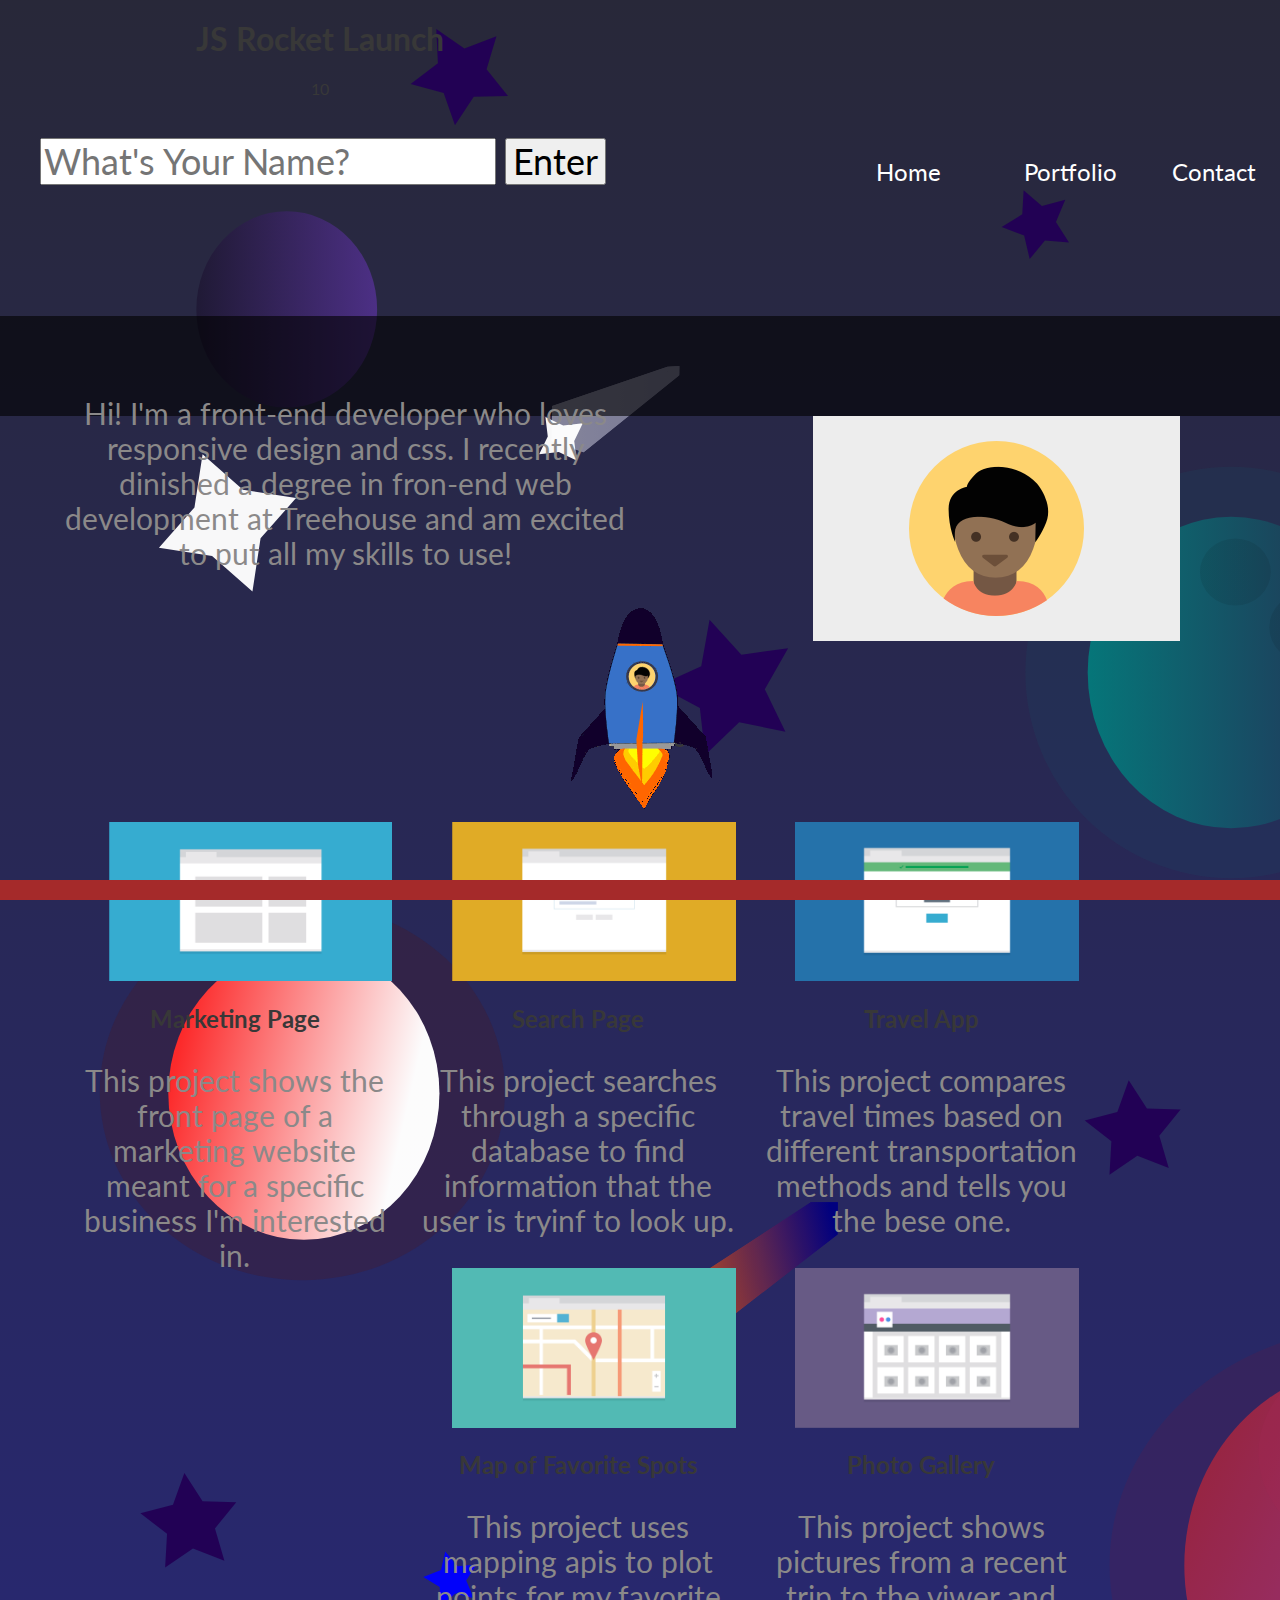
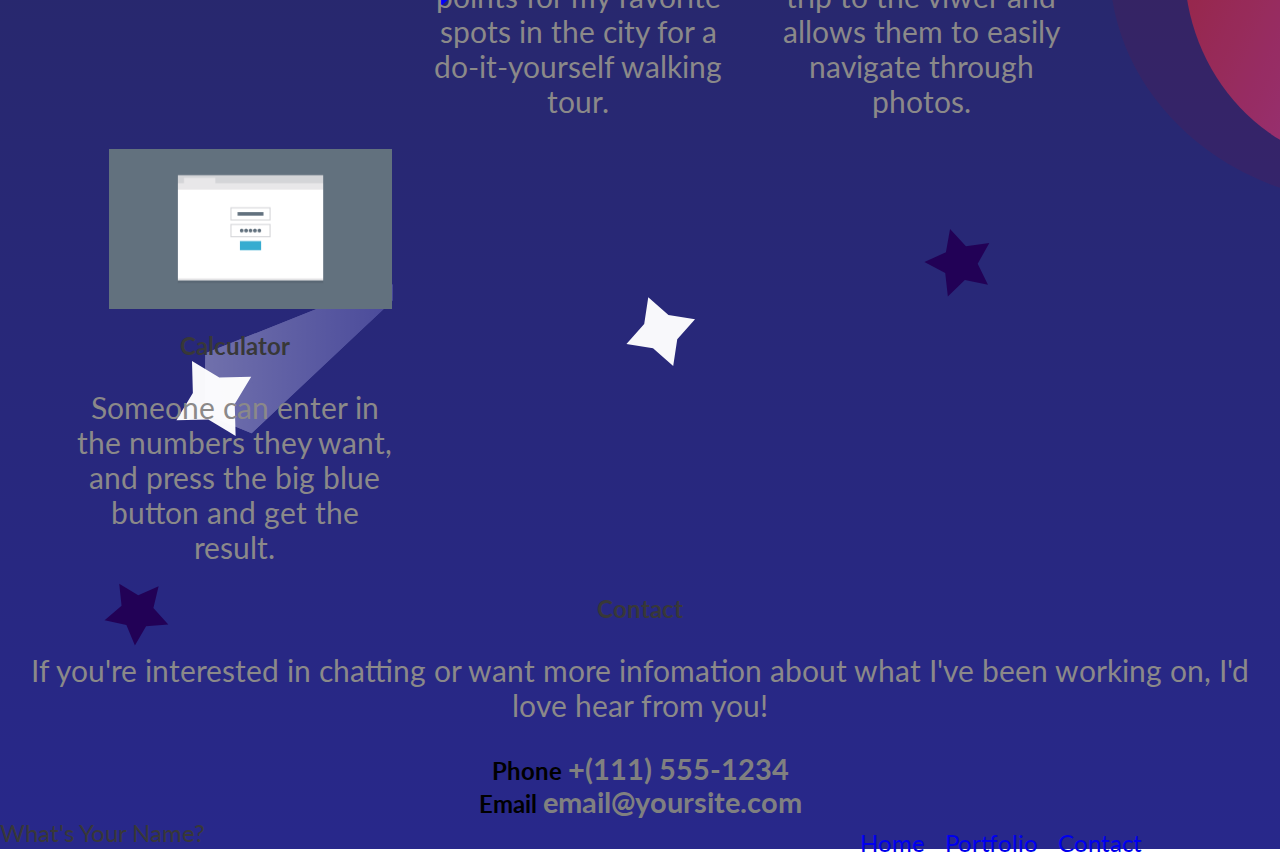
<file: index.html>
<!DOCTYPE html>
<html lang="en" dir="ltr">
  <head>
    <meta charset="utf-8">
    <meta name="viewport" content="width= device-width, initial-scale=1">
    <style>@import url(https://fonts.googleapis.com/css?family=Lato:300,400,700,900);</style>
    <link type= "text/css" rel="stylesheet" href="css/normalize.css" />
    <link type= "text/css" rel="stylesheet" href="css/style.css" />
    <link type= "text/css" rel="stylesheet" href="css/rocket.css" />
    <title>Student Name</title>
  </head>
  <body >
    <div id="rocketBody">
      <div class ="left">

        <div class= "state1">
          <h1>JS Rocket Launch</h1>
        <span id= "countdown">10</span>

        </div>

      </div>
      <div class ="right">
        <div class= "ground"></div>
        <div id="rocket"></div>
      </div>
      </div>
    </body>

<div id = "page">
  <!-- wraps the whole page -->
      <div class= "main-nav">
        <span class="name">
          <span class="studentname">
            <input type="text" placeholder="What's Your Name?" id="txt_name"/>
            <button>Enter</button>
          </span>
          </span>
        <span class="nav">
          <a href="#top">Home</a>
          <a href="#body">Portfolio</a>
          <a href="#bottom">Contact</a>
        </span>
      </div>

      <header class=hwrapper>
        <div class="hdiv1">
          <img src="images/responsive-layout-profile.png" alt="profile picture"/>
        </div>
      <div class="hdiv2">
        <p>Hi! I'm a front-end developer who loves responsive design and css. I recently dinished a degree in fron-end web development at Treehouse and am excited to put all my skills to use!</p>
      </div>
      </header>
      <main class="body">
        <h2 class="section-heading">Portfolio</h2>
        <div class="card">
         <img src="images/portfolio-1.png" alt="marketing page picture"/>
          <h2>Marketing Page</h2>
          <p>This project shows the front page of a marketing website meant for a specific business I'm interested in.</p>
        </div>
        <div class="card">
           <img src="images/portfolio-2.png" alt="search page picture"/>
          <h2>Search Page</h2>
          <p>This project searches through a specific database to find information that the user is tryinf to look up.</p>
        </div>
        <div class="card">
         <img src="images/portfolio-3.png" alt="travel app picture"/>
          <h2>Travel App</h2>
          <p>This project compares travel times based on different transportation methods and tells you the bese one.</p>
        </div>
        <div class="card">
           <img src="images/portfolio-4.png" alt="map of favortite spots picture"/>
           <h2>Map of Favorite Spots</h2>
          <p>This project uses mapping apis to plot points for my favorite spots in the city for a do-it-yourself walking tour.</p>
        </div>
        <div class="card">
      <img src="images/portfolio-5.png" alt="photo Gallery picture"/>
          <h2>Photo Gallery</h2>
          <p>This project shows pictures from a recent trip to the viwer and allows them to easily navigate through photos.</p>
        </div>
        <div class="card">
           <img src="images/portfolio-6.png" alt="calculator picture"/>
          <h2>Calculator</h2>
          <p>Someone can enter in the numbers they want, and press the big blue button and get the result.</p>
        </div>

      </main>
<div class ="contact">
  <h2>Contact</h2>
  <p>If you're interested in chatting or want more infomation about what I've been working on, I'd love hear from you!</p>
   <div class= "contact-txt">Phone
     <span class="contact-info"> +(111) 555-1234</span>
   </div>
   <div class="contact-txt">Email
     <span class="contact-info"> email@yoursite.com</span>
   </div>
</div>
<footer class="bottom">
  <div class="studentname">
    <span>What's Your Name?</span>
  </div>
  <div class="btt">
    <a href=#top>Back To Top</a>
  </div>
  <div class= "main-nav-btt">
      <div class="nav-btt-items">
        <a href="#top">Home</a>
      </div>
      <div class="nav-btt-items">
        <a href="#body">Portfolio</a>
      </div>
      <div class="nav-btt-items">
        <a href="#bottom">Contact</a>
    </div>
  </div>
</footer>
</div>
<script src="https://ajax.googleapis.com/ajax/libs/jquery/3.3.1/jquery.min.js"></script>
<script src="script/studentname.js"></script>

</body>

</html>
</file>
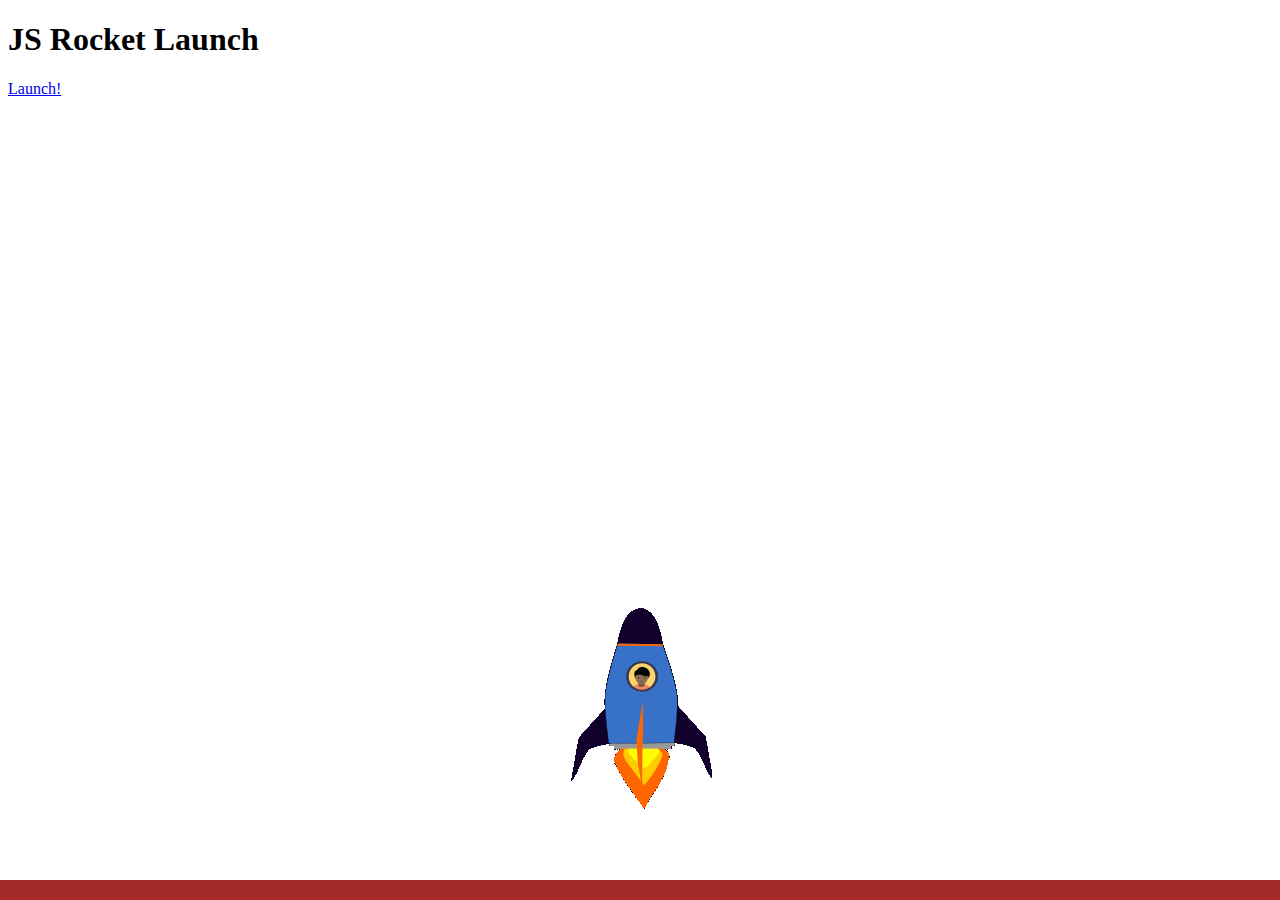
<file: Rocket Test/rocket-index.html>
<!DOCTYPE html>
<html lang="en" dir="ltr">
  <head>
    <meta charset="utf-8">
    <title>Rocket Launch Sequence</title>
    <link rel = "stylesheet" type= "text/css" href= "rocket.css"/>
    <script type = "text/javascript" src="rocket.js"></script>
  </head>
  <body class="body-state1">
    <div class ="left">

      <div class= "state1">
        <h1>JS Rocket Launch</h1>
        <a href="#" class="button"
        onload= "startCountDown();">Launch!</a>
      </div>

      <!-- <div class= "state2">
        <h1 id = "countdown">10</h1>
        <a href="#" class="button"
        onload= "changeState(1);">Abort!</a>
      </div>

      <div class= "state3">
        <h1 >Lift off</h1>
      </div> -->


    </div>
    <div class ="right">
      <div class= "ground"></div>
      <div class="rocket"></div>
    </div>
    </div>
  </body>
</html>
</file>
<file: css/style.css>
/* Global Layout Set-up ------*/
* {
  box-sizing: border-box;
}

body {
  text-align: center;
  font-family: 'Lato', sans-serif;
  color: #383838;
  /* background: #f7f5f0; */
  background: url('../images/background.svg');
  background-repeat:no-repeat;
  background-size: cover;
}

h3 {
    color: #383838;
}

p{
  color:#8b8989;
}

.contact-info{
  color:grey;
  font-weight: bold;
  font-size: 120%;
}
.contact-txt{
  color:black;
  font-weight: bold;
  font-size: 150%;
}

li a {
  display: block;
  min-width: 48px;
  min-height: 48px;
}
h2{
  text-align: center;

}

/* Link Styles -------*/

a {
  text-decoration: none;
}
a:hover {
  color: gray;
}
 /* Layout Styles ----- */
.main-nav{
  display:flex;
  flex-direction:column;
  margin-bottom: 50px;
}
.name {
  display: block;
  margin: 30px 50px;
  font-size: 150% ;
  min-width: 48px;
  min-height: 48px;

}
.nav{
    display: flex;
    flex-direction: column;
}
.nav a{
  color:white;
}
.nav a {
  font-size: 150%;
  min-width: 48px;
  min-height: 48px;
}

.section-heading{
  padding-bottom: 50px;
}

.body{
  margin: auto;
  max-width: 92%;
  padding: 10px;
  clear:both;
}
header {
  background: rgba(0, 0, 0, 0.6);
  max-height: 90%;
}
.card{
    width: 90%;
    align-content: center;
  }
.card img{
    max-width:100%;
    padding-left: 10%;
  }
p{
    font-size: 190%
  }
.bottom{
  display:flex;
  flex-direction: row;
  justify-content: space-between
}
.btt{
  text-align: left;
  padding-left: 300px;
}
.main-nav-btt{
    display: none;
}
footer{
  width: 90%;
  align-content: center;
}




/*  Media Queries  */



/*  medium screens */
@media screen and (min-width: 768px) {
.nav{
  display: flex;
  flex-direction: row;
  justify-content: center;
  align-items: center;
}
.nav a{
  min-width: 48px;
  max-width:48px;
  margin:50px;
}

.main-nav {
  width: 100%;
  min-height: 30px;
  padding: 10px;
  text-align: center;
}
.name {
    display: block;
    margin:30px;
    width:100%;
}
 .hwrapper{
  background: rgba(0, 0, 0, 0.6);
  padding: 50px;
  width:100%;
}

.hdiv1{
  display: inline-block;
  max-width: 50%;
  float:right;
  padding: 50px;
}
.hdiv2{
  display: inline-block;
  max-width: 50%;
  float:left;
}

.card{
  display: inline-block;
  width:50%;
  margin-right:-4px;
  vertical-align: top;
  padding-left: 1em;
  padding-right: 1em;
  float:left;
}
.card img{
  max-width: 100%;
}

.bottom{
  display:flex;
  flex-direction: row;
  justify-content: space-between;
}

.btt{
  display:none;
}
.main-nav-btt{
  display:flex;
  flex-direction: row;
  justify-content: space-between;
  min-width: 10%;
  padding-left: 30px;
  text-align: center;
}
.nav-btt-items{
  padding: 10px;
  min-height: 30px;
  max-height: 30px;
  font-size: 15px;
}

}
/*  large screens   */
 @media screen and (min-width: 1024px) {

.main-nav {
  width: 100%;
  min-height: 30px;
  padding: 10px;
  text-align: center;
  display:flex;
  flex-direction: row;
  justify-content: space-between;
}
.name {
  display:inline-flex;
}
.nav{
  display: flex;
  flex-direction: row;
  justify-content: space-between;
}
.nav a{
  min-width: 48px;
  max-width:48px;
  margin:50px;
}
.hwrapper{
  padding: 50px;
  width:100%;
}
.hdiv1{
  display: inline-block;
  max-width: 50%;
  float:right;
  padding: 50px;
}
.hdiv2{
  display: inline-block;
  max-width: 50%;
  float:left;
}

.card{
  display: inline-block;
  width:30%;
  margin-right:-4px;
  vertical-align: top;
  padding-left: 1em;
  padding-right: 1em;
  float:left;
  }
.card img{
  max-width: 100%;
   }
.contact{
  clear:both;
}
.bottom{
  display:flex;
  flex-direction: row;
  justify-content: space-between;
}
.studentname{
  min-width: 50%;
  text-align: left;
  font-size: 150%;
}
.btt{
   display:none;
}
.main-nav-btt{
  display:flex;
  flex-direction: row;

}
.nav-btt-items{
  font-size: 150%;
}


}
</file>
<file: css/rocket.css>
.left{
  background: transparent;
  postion: fixed;
  width: 50%;
  height:100%;
  top: 0;
  left: 0;
}
.right{
  background: aliceblue;
  postion: fixed;
  width: 50%;
  height:100%;
  top: 0;
  right: 0;
}
.ground{
  background-color:brown;
  position:absolute;
  bottom:0;
  left:0;
  width:100%;
  height: 20px;

}
#rocket{
  position: absolute;
  left: 50%;
  bottom: 20px;
  width:143px;
  height:272px;
  margin-left: -71.5px;
  background: url("../images/giphy0.gif") no-repeat center center;
  transition: bottom 5000ms;

}


#rocket.flying{
  bottom:1000px;
}
</file>
<file: Rocket Test/rocket.css>
.left{
  background: transparent;
  postion: fixed;
  width: 50%;
  height:100%;
  top: 0;
  left: 0;
}
.right{
  background: aliceblue;
  postion: fixed;
  width: 50%;
  height:100%;
  top: 0;
  right: 0;
}
.ground{
  background-color:brown;
  position:absolute;
  bottom:0;
  left:0;
  width:100%;
  height: 20px;

}
.rocket{
  position: absolute;
  left: 50%;
  bottom: 20px;
  width:143px;
  height:272px;
  margin-left: -71.5px;
  background: url("giphy0.gif") no-repeat center center;
  transition: bottom 1000ms;

}
body.body-state1 .rocket{
  transition: none;
}

.rocket.flying {
  bottom:1000px;
}
</file>
